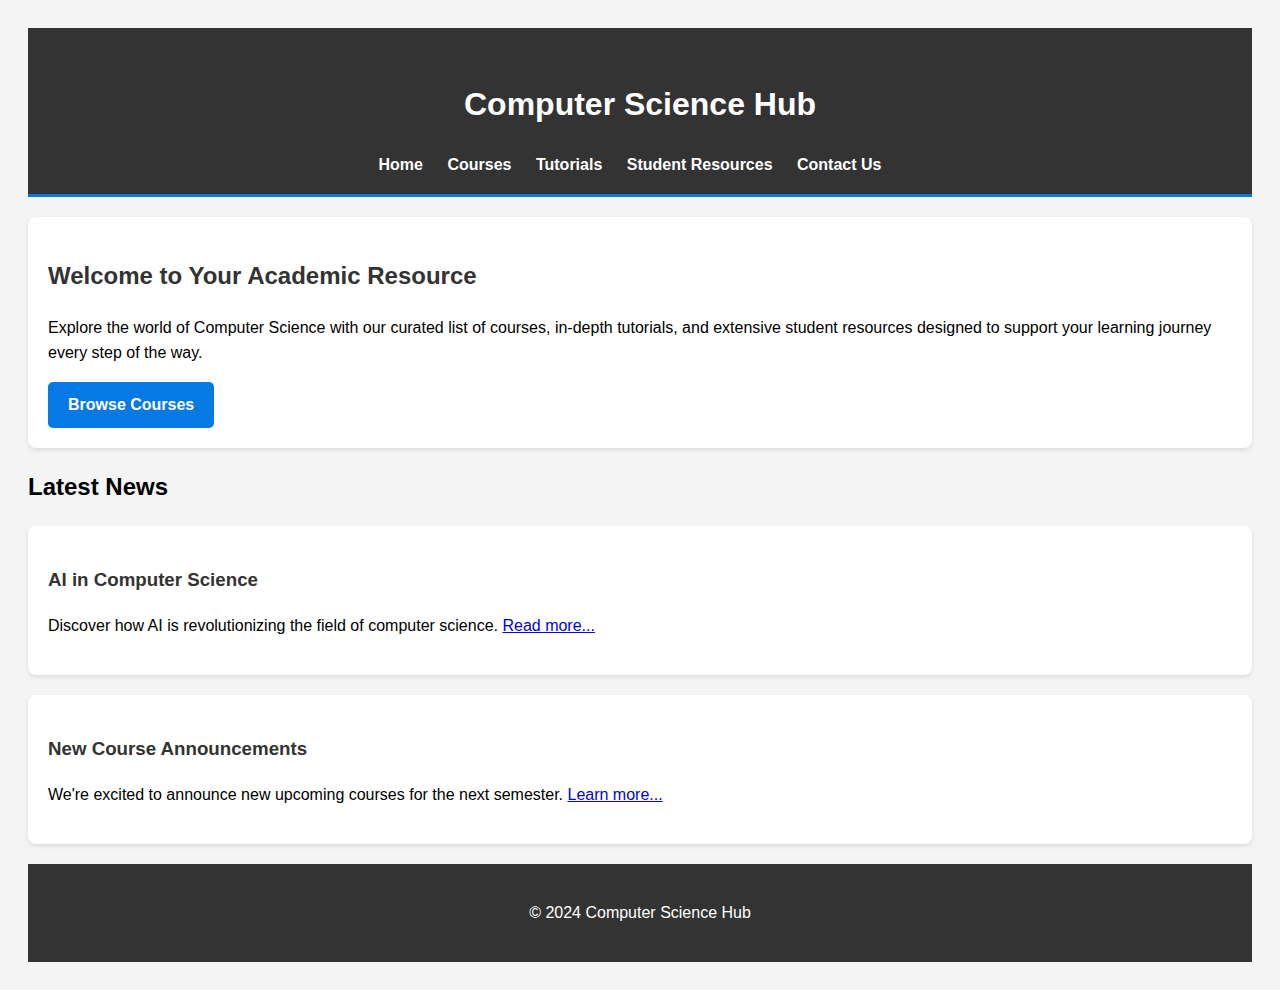
<file: index.html>
<!DOCTYPE html>
<html lang="en">

<head>
  <meta charset="UTF-8">
  <meta name="viewport" content="width=device-width, initial-scale=1.0">
  <title>Welcome to Computer Science Hub</title>
  <link rel="stylesheet" href="css/styles.css">
</head>

<body>
  <header>
    <h1>Computer Science Hub</h1>
    <nav>
      <ul>
        <li><a href="index.html">Home</a></li>
        <li><a href="courses.html">Courses</a></li>
        <li><a href="tutorials.html">Tutorials</a></li>
        <li><a href="resources.html">Student Resources</a></li>
        <li><a href="contact.html">Contact Us</a></li>
      </ul>
    </nav>
  </header>
  <section class="welcome">
    <h2>Welcome to Your Academic Resource</h2>
    <p>Explore the world of Computer Science with our curated list of courses, in-depth tutorials, and extensive student
      resources designed to support your learning journey every step of the way.</p>
    <a href="courses.html" class="cta">Browse Courses</a>
  </section>
  <section id="news">
    <h2>Latest News</h2>
    <div class="news-item">
      <h3>AI in Computer Science</h3>
      <p>Discover how AI is revolutionizing the field of computer science. <a href="https://www.google.com/search?q=AI+in+Computer+Science&oq=ai+in+&gs_lcrp=EgZjaHJvbWUqCAgAEEUYJxg7MggIABBFGCcYOzIGCAEQRRg5MgcIAhAAGIAEMgcIAxAAGIAEMgcIBBAAGIAEMgYIBRBFGDwyBggGEEUYPDIGCAcQRRg8qAIAsAIA&sourceid=chrome&ie=UTF-8">Read more...</a></p>
    </div>
    <div class="news-item">
      <h3>New Course Announcements</h3>
      <p>We're excited to announce new upcoming courses for the next semester. <a href="courses.html">Learn more...</a></p>
    </div>
    <!-- More news items can be dynamically added here -->
  </section>
  <footer>
    <p>&copy; 2024 Computer Science Hub</p>
  </footer>
  <script src="js/script.js"></script>
</body>

</html>
</file>
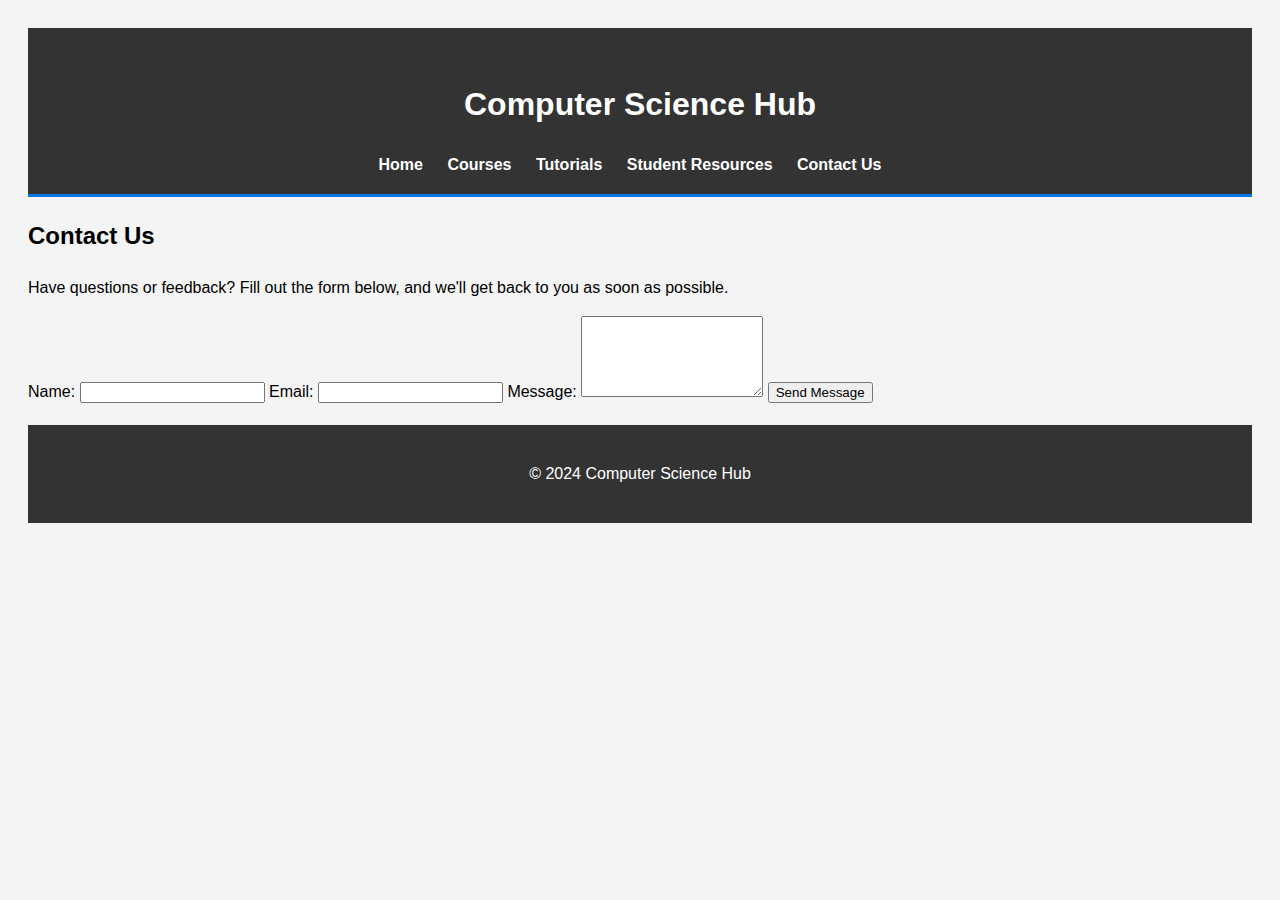
<file: contact.html>
<!DOCTYPE html>
<html lang="en">
<head>
    <meta charset="UTF-8">
    <meta name="viewport" content="width=device-width, initial-scale=1.0">
    <title>Contact Us - Computer Science Hub</title>
    <link rel="stylesheet" href="css/styles.css">
</head>
<body>
    <header>
        <h1>Computer Science Hub</h1>
        <nav>
            <ul>
                <li><a href="index.html">Home</a></li>
                <li><a href="courses.html">Courses</a></li>
                <li><a href="tutorials.html">Tutorials</a></li>
                <li><a href="resources.html">Student Resources</a></li>
                <li><a href="contact.html">Contact Us</a></li>
            </ul>
        </nav>
    </header>
    <section class="contact-form">
        <h2>Contact Us</h2>
        <p>Have questions or feedback? Fill out the form below, and we'll get back to you as soon as possible.</p>
        <form id="contactForm" action="php/contact_process.php" method="post">
            <label for="name">Name:</label>
            <input type="text" id="name" name="name" required>

            <label for="email">Email:</label>
            <input type="email" id="email" name="email" required>

            <label for="message">Message:</label>
            <textarea id="message" name="message" rows="5" required></textarea>

            <input type="submit" value="Send Message">
        </form>
    </section>
    <footer>
        <p>&copy; 2024 Computer Science Hub</p>
    </footer>
    <script src="js/script.js"></script>
</body>
</html>
</file>
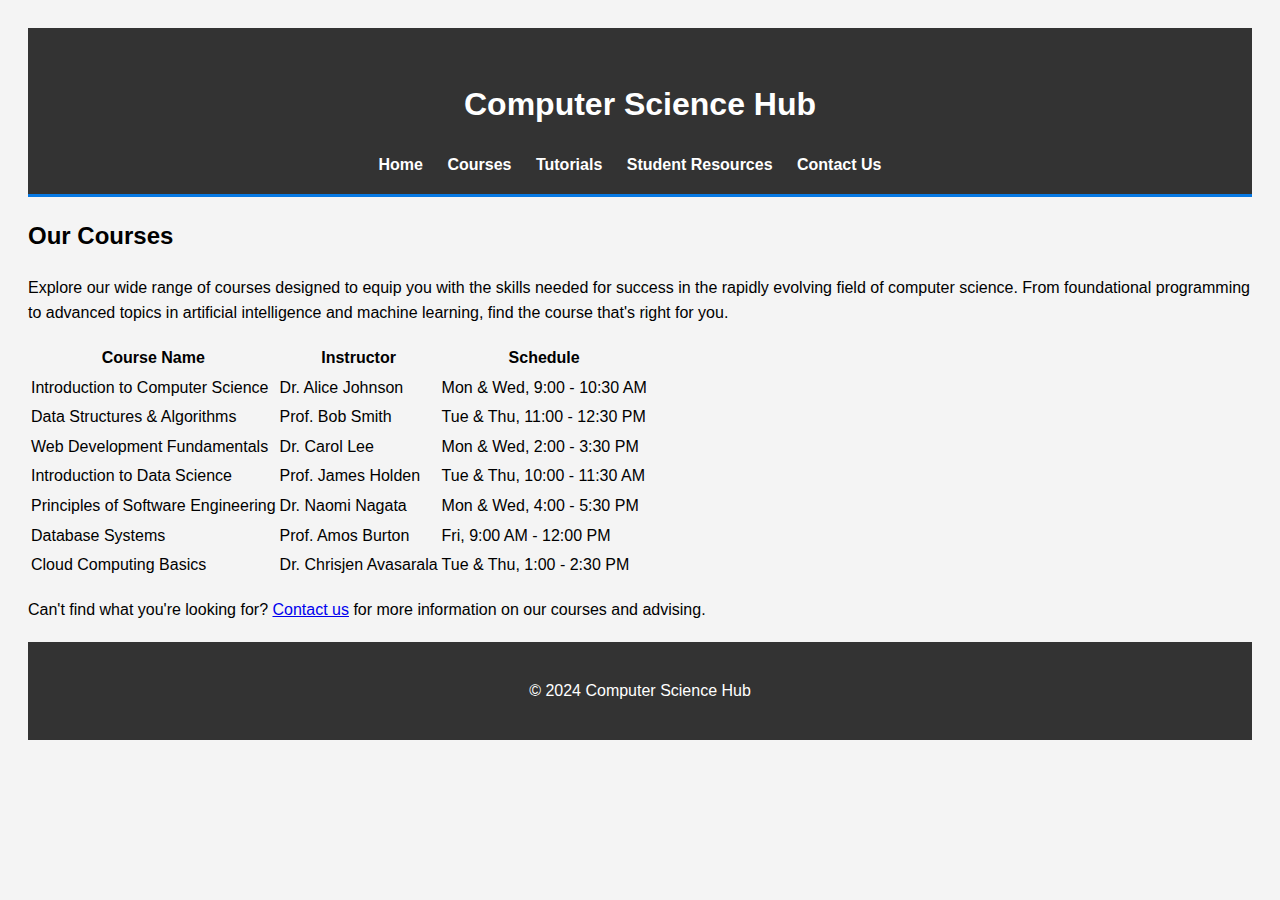
<file: courses.html>
<!DOCTYPE html>
<html lang="en">
<head>
    <meta charset="UTF-8">
    <meta name="viewport" content="width=device-width, initial-scale=1.0">
    <title>Courses Offered - Computer Science Hub</title>
    <link rel="stylesheet" href="css/styles.css">
</head>
<body>
    <header>
        <h1>Computer Science Hub</h1>
        <nav>
            <ul>
                <li><a href="index.html">Home</a></li>
                <li><a href="courses.html">Courses</a></li>
                <li><a href="tutorials.html">Tutorials</a></li>
                <li><a href="resources.html">Student Resources</a></li>
                <li><a href="contact.html">Contact Us</a></li>
            </ul>
        </nav>
    </header>
    <section class="course-intro">
        <h2>Our Courses</h2>
        <p>Explore our wide range of courses designed to equip you with the skills needed for success in the rapidly evolving field of computer science. From foundational programming to advanced topics in artificial intelligence and machine learning, find the course that's right for you.</p>
    </section>
    <section class="course-list">
        <table>
            <thead>
                <tr>
                    <th>Course Name</th>
                    <th>Instructor</th>
                    <th>Schedule</th>
                </tr>
            </thead>
            <tbody>
                <tr>
                    <td>Introduction to Computer Science</td>
                    <td>Dr. Alice Johnson</td>
                    <td>Mon & Wed, 9:00 - 10:30 AM</td>
                </tr>
                <tr>
                    <td>Data Structures & Algorithms</td>
                    <td>Prof. Bob Smith</td>
                    <td>Tue & Thu, 11:00 - 12:30 PM</td>
                </tr>
                <tr>
                    <td>Web Development Fundamentals</td>
                    <td>Dr. Carol Lee</td>
                    <td>Mon & Wed, 2:00 - 3:30 PM</td>
                </tr>
              <tr>
                  <td>Introduction to Data Science</td>
                  <td>Prof. James Holden</td>
                  <td>Tue & Thu, 10:00 - 11:30 AM</td>
              </tr>
              <tr>
                  <td>Principles of Software Engineering</td>
                  <td>Dr. Naomi Nagata</td>
                  <td>Mon & Wed, 4:00 - 5:30 PM</td>
              </tr>
              <tr>
                  <td>Database Systems</td>
                  <td>Prof. Amos Burton</td>
                  <td>Fri, 9:00 AM - 12:00 PM</td>
              </tr>
              <tr>
                  <td>Cloud Computing Basics</td>
                  <td>Dr. Chrisjen Avasarala</td>
                  <td>Tue & Thu, 1:00 - 2:30 PM</td>
              </tr>

            </tbody>
        </table>
    </section>
    <section class="contact-cta">
        <p>Can't find what you're looking for? <a href="contact.html">Contact us</a> for more information on our courses and advising.</p>
    </section>
    <footer>
        <p>&copy; 2024 Computer Science Hub</p>
    </footer>
    <script src="js/script.js"></script>
</body>
</html>
</file>
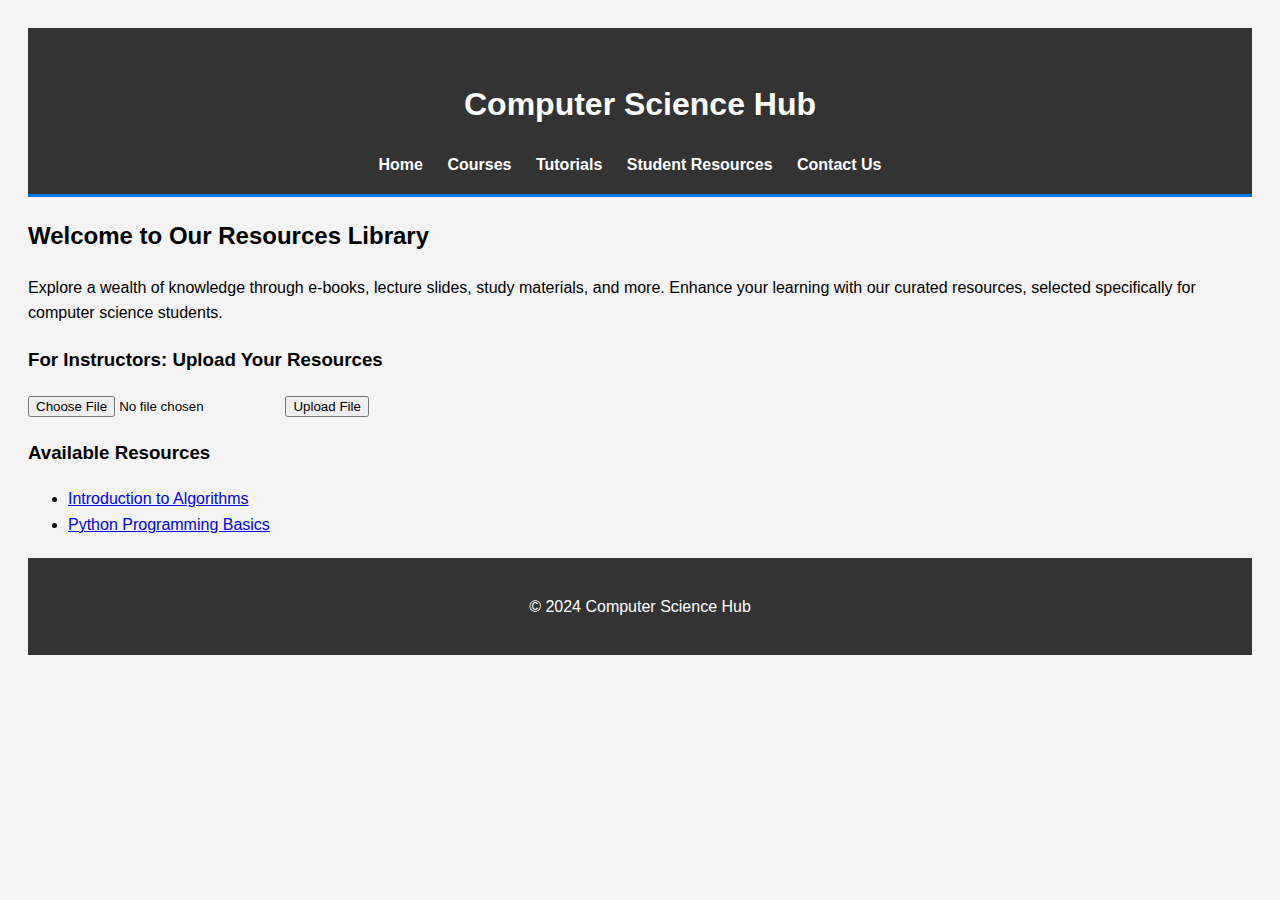
<file: resources.html>
<!DOCTYPE html>
<html lang="en">
<head>
    <meta charset="UTF-8">
    <meta name="viewport" content="width=device-width, initial-scale=1.0">
    <title>Student Resources - Computer Science Hub</title>
    <link rel="stylesheet" href="css/styles.css">
</head>
<body>
    <header>
        <h1>Computer Science Hub</h1>
        <nav>
            <ul>
                <li><a href="index.html">Home</a></li>
                <li><a href="courses.html">Courses</a></li>
                <li><a href="tutorials.html">Tutorials</a></li>
                <li><a href="resources.html">Student Resources</a></li>
                <li><a href="contact.html">Contact Us</a></li>
            </ul>
        </nav>
    </header>
    <section class="resources-intro">
        <h2>Welcome to Our Resources Library</h2>
        <p>Explore a wealth of knowledge through e-books, lecture slides, study materials, and more. Enhance your learning with our curated resources, selected specifically for computer science students.</p>
    </section>
    <section class="upload-resources">
        <h3>For Instructors: Upload Your Resources</h3>
        <form action="php/upload.php" method="post" enctype="multipart/form-data">
            <input type="file" name="uploadedFile" id="uploadedFile">
            <input type="submit" value="Upload File">
        </form>
    </section>
    <section class="available-resources">
        <h3>Available Resources</h3>
        <ul>
            <!-- Dynamically list files here -->
            <li><a href="resources/file1.pdf" target="_blank">Introduction to Algorithms</a></li>
            <li><a href="resources/file2.pdf" target="_blank">Python Programming Basics</a></li>
            <!-- More resources can be added by the server-side script -->
        </ul>
    </section>
    <footer>
        <p>&copy; 2024 Computer Science Hub</p>
    </footer>
    <script src="js/script.js"></script>
</body>
</html>
</file>
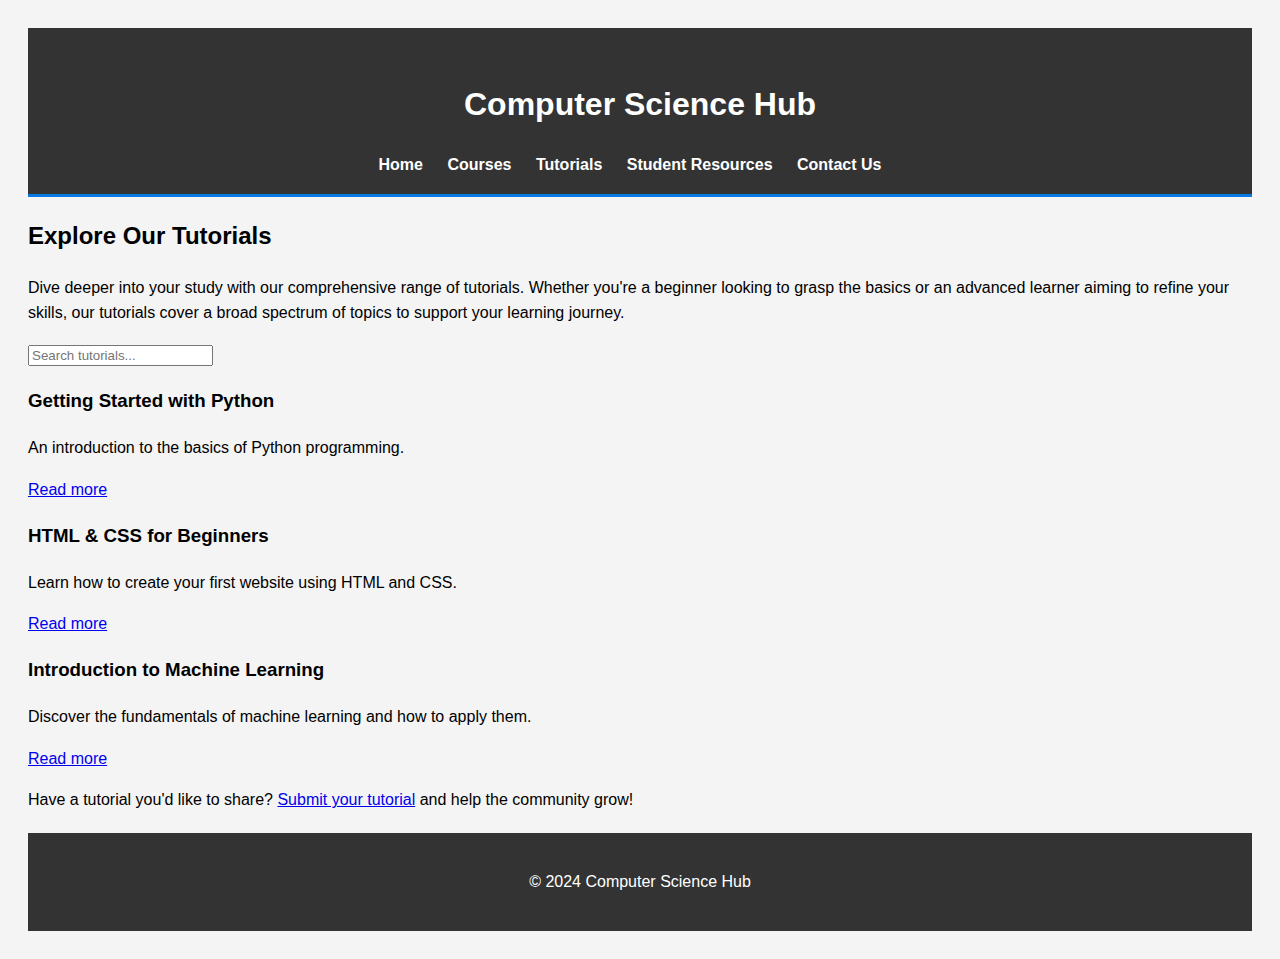
<file: tutorials.html>
<!DOCTYPE html>
<html lang="en">
<head>
    <meta charset="UTF-8">
    <meta name="viewport" content="width=device-width, initial-scale=1.0">
    <title>Tutorials - Computer Science Hub</title>
    <link rel="stylesheet" href="css/styles.css">
</head>
<body>
    <header>
        <h1>Computer Science Hub</h1>
        <nav>
            <ul>
                <li><a href="index.html">Home</a></li>
                <li><a href="courses.html">Courses</a></li>
                <li><a href="tutorials.html">Tutorials</a></li>
                <li><a href="resources.html">Student Resources</a></li>
                <li><a href="contact.html">Contact Us</a></li>
            </ul>
        </nav>
    </header>
    <section class="tutorials-intro">
        <h2>Explore Our Tutorials</h2>
        <p>Dive deeper into your study with our comprehensive range of tutorials. Whether you're a beginner looking to grasp the basics or an advanced learner aiming to refine your skills, our tutorials cover a broad spectrum of topics to support your learning journey.</p>
        <input type="text" id="searchInput" placeholder="Search tutorials..." onkeyup="searchTutorials()">
    </section>
    <section class="tutorial-list">
        <div class="tutorial" id="tutorial1">
            <h3>Getting Started with Python</h3>
            <p>An introduction to the basics of Python programming.</p>
            <a href="https://www.google.com/search?q=Getting+Started+with+Python&sourceid=chrome&ie=UTF-8" target="_blank">Read more</a>
        </div>
        <div class="tutorial" id="tutorial2">
            <h3>HTML & CSS for Beginners</h3>
            <p>Learn how to create your first website using HTML and CSS.</p>
            <a href="https://www.google.com/search?q=HTML+%26+CSS+for+Beginners&sourceid=chrome&ie=UTF-8" target="_blank">Read more</a>
        </div>
        <div class="tutorial" id="tutorial3">
            <h3>Introduction to Machine Learning</h3>
            <p>Discover the fundamentals of machine learning and how to apply them.</p>
            <a href="https://www.google.com/search?q=Introduction+to+Machine+Learning&sourceid=chrome&ie=UTF-8" target="_blank">Read more</a>
        </div>
        <!-- Additional tutorials can be added here -->
    </section>
    <section class="submit-tutorial-cta">
        <p>Have a tutorial you'd like to share? <a href="contact.html">Submit your tutorial</a> and help the community grow!</p>
    </section>
    <footer>
        <p>&copy; 2024 Computer Science Hub</p>
    </footer>
    <script src="js/script.js"></script>
</body>
</html>
</file>
<file: css/styles.css>
body {
    font-family: Arial, sans-serif;
    line-height: 1.6;
    padding: 20px;
    background-color: #f4f4f4;
}

header {
    background: #333;
    color: #fff;
    padding-top: 30px;
    min-height: 70px;
    border-bottom: #0779e4 3px solid;
}

header h1 {
    text-align: center;
}

nav ul {
    padding: 0;
    text-align: center;
}

nav ul li {
    display: inline;
    margin-right: 20px;
}

nav ul li a {
    text-decoration: none;
    color: white;
    font-weight: bold;
}

.welcome, .news-item {
    background: #fff;
    margin: 20px 0;
    padding: 20px;
    border-radius: 8px;
    box-shadow: 0 2px 4px rgba(0,0,0,0.1);
}

.news-item h3, .welcome h2 {
    color: #333;
}

.cta {
    display: inline-block;
    background: #0779e4;
    color: #fff;
    padding: 10px 20px;
    border-radius: 5px;
    text-decoration: none;
    font-weight: bold;
}

footer {
    text-align: center;
    padding: 20px;
    background-color: #333;
    color: #fff;
    margin-top: 20px;
}

@media (max-width: 600px) {
    nav ul li {
        display: block;
        margin: 0;
    }
}
</file>
